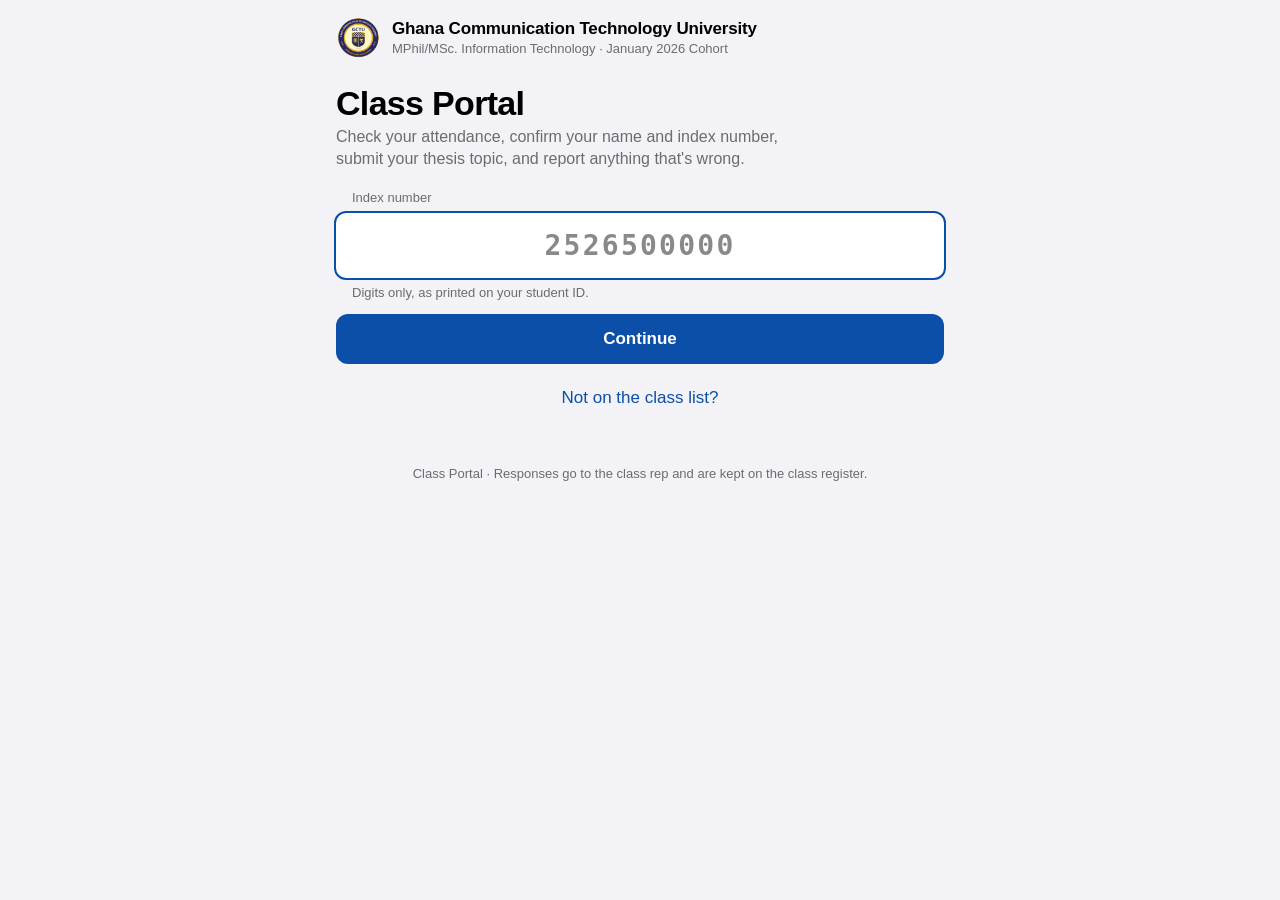
<file: index.html>
<!doctype html>
<html lang="en">
<head>
<meta charset="utf-8">
<meta name="viewport" content="width=device-width,initial-scale=1,viewport-fit=cover">
<meta name="theme-color" content="#F2F2F7" media="(prefers-color-scheme: light)">
<meta name="theme-color" content="#000000" media="(prefers-color-scheme: dark)">
<title>Class Portal · GCTU MPhil/MSc IT</title>
<meta name="description" content="Check your attendance and confirm your details – GCTU MPhil/MSc Information Technology, January 2026 cohort.">
<link rel="icon" href="assets/gctu-logo.png">
<link rel="apple-touch-icon" href="assets/gctu-logo.png">
<link rel="stylesheet" href="assets/app.css">
<style>
  .profile{display:flex;align-items:center;gap:var(--s4);padding:var(--s4)}
  .avatar{width:56px;height:56px;border-radius:50%;background:var(--accent-soft);color:var(--accent);display:grid;place-items:center;font:700 20px/1 var(--font);flex:none}
  .profile .nm{font:var(--t-title3);letter-spacing:-.01em;overflow-wrap:anywhere}
  .profile .ix{font:500 15px/1.3 var(--mono);color:var(--label-3);letter-spacing:.04em;margin-top:2px}
  .ringcard{display:grid;grid-template-columns:auto 1fr;gap:var(--s5);align-items:center;padding:var(--s5) var(--s4)}
  .ring{width:120px;height:120px;position:relative}
  .ring svg{width:100%;height:100%;transform:rotate(-90deg)}
  .ring .pct{position:absolute;inset:0;display:grid;place-items:center;text-align:center}
  .ring .pct b{display:block;font:700 28px/1 var(--font);letter-spacing:-.02em;font-variant-numeric:tabular-nums}
  .ring .pct span{font:var(--t-caption);color:var(--label-3)}
  .legend{display:flex;flex-direction:column;gap:10px}
  .legend div{display:flex;align-items:center;gap:var(--s2);font:var(--t-subhead);color:var(--label-2)}
  .legend i{width:10px;height:10px;border-radius:50%;flex:none}
  .legend b{font:600 17px/1 var(--font);color:var(--label);font-variant-numeric:tabular-nums;margin-left:auto}
  .legend .total{font:var(--t-footnote);color:var(--label-3);padding-top:6px;border-top:.5px solid var(--sep)}
  .ring-arc{transition:stroke-dashoffset 1s var(--ease)}
  @media (prefers-reduced-motion:reduce){.ring-arc{transition:none}}
  .cls .d{font:var(--t-headline)}
  .choice{cursor:pointer}
  .choice .tick{color:var(--accent);visibility:hidden;font-weight:700}
  .choice[aria-checked="true"] .tick{visibility:visible}
  .bar{height:6px;border-radius:3px;background:var(--fill);overflow:hidden;margin-top:6px}
  .bar i{display:block;height:100%;border-radius:3px}
  .crow .pc{font:600 17px/1 var(--font);font-variant-numeric:tabular-nums;min-width:48px;text-align:right}
  .next{display:flex;gap:var(--s3);align-items:center;padding:var(--s3) var(--s4)}
  .next .dot{width:10px;height:10px;border-radius:50%;background:var(--accent);flex:none}
  .next.live .dot{background:var(--present);box-shadow:0 0 0 4px var(--present-soft)}
  .tt .time{font:600 15px/1.3 var(--font);font-variant-numeric:tabular-nums;min-width:132px;color:var(--label-2)}
  .tt.now{background:var(--accent-soft)}
  @media (max-width:420px){.tt{flex-wrap:wrap}.tt .time{min-width:0;flex-basis:100%}}
  .thesis-t{font:var(--t-headline);margin-top:8px;overflow-wrap:anywhere;line-height:1.35}
  .empty{padding:var(--s6) var(--s4);text-align:center;color:var(--label-3);font:var(--t-subhead)}
  @media (max-width:380px){.ringcard{grid-template-columns:1fr;justify-items:center}.legend{width:100%}}
</style>
</head>
<body>
<div class="wrap">
  <header class="brand">
    <img class="logo" src="assets/gctu-logo.png" alt="GCTU logo" width="44" height="44">
    <div>
      <div class="org">Ghana Communication Technology University</div>
      <div class="prog">MPhil/MSc. Information Technology · January 2026 Cohort</div>
    </div>
  </header>

  <main id="app" aria-live="polite"></main>
  <p class="footer">Class Portal · Responses go to the class rep and are kept on the class register.</p>
</div>

<script src="config.js"></script>
<script src="assets/common.js"></script>
<script src="assets/timetable.js"></script>
<script>
const P = window.Portal, {$, esc} = P;
const app = $("#app");
let me = null, IDX = "", PIN = "";
const KEY = "gctu-idx";
const store = { get(){ try{return localStorage.getItem(KEY)||"";}catch(e){return "";} },
                set(v){ try{ v?localStorage.setItem(KEY,v):localStorage.removeItem(KEY);}catch(e){} } };
/* PIN is kept only for this browser tab (cleared when the tab closes) */
const pinStore = { get(i){ try{ const v=JSON.parse(sessionStorage.getItem("gctu-pin")||"null"); return v&&v.i===i?v.p:""; }catch(e){return "";} },
                   set(i,p){ try{ p?sessionStorage.setItem("gctu-pin",JSON.stringify({i,p})):sessionStorage.removeItem("gctu-pin"); }catch(e){} } };
const PIN_ERR = ["wrong_pin","no_pin","pin_locked"];
/* Student calls carry the index number and PIN; a PIN problem sends them back to the PIN screen */
async function sCall(payload){
  const r = await P.call("POST", {...payload, idx:IDX, pin:PIN});
  if(!r.ok && PIN_ERR.includes(r.error)){ P.closeSheet(true); pinStore.set(IDX,""); PIN=""; viewPin(IDX, r.error==="no_pin"?"create":"enter", P.errText(r.error)); }
  return r;
}
function signIn(r, idx, pin){ me=r; IDX=idx; PIN=pin; pinStore.set(idx,pin); store.set(idx); viewHome(); }
function signOut(){ pinStore.set(IDX,""); store.set(""); me=null; PIN=""; IDX=""; viewLookup(); }
const pinOK = p => /^\d{6}$/.test(p) && !/^(\d)\1{5}$/.test(p) && !"0123456789".includes(p) && !"9876543210".includes(p);

/* ───────── lookup ───────── */
function viewLookup(prefill="", error=""){
  me = null;
  app.innerHTML = `
    <div class="fade">
      <h1 class="large-title">Class Portal</h1>
      <p class="lede">Check your attendance, confirm your name and index number, submit your thesis topic, and report anything that's wrong.</p>
      <form id="f" class="stack" novalidate>
        <div class="field">
          <label for="idx">Index number</label>
          <input id="idx" class="input big" inputmode="numeric" autocomplete="username" maxlength="14" placeholder="2526500000" value="${esc(prefill)}" aria-describedby="idxHint">
          <span class="hint" id="idxHint">Digits only, as printed on your student ID.</span>
        </div>
        <div id="err" class="banner err" ${error?"":"hidden"} role="alert"><span class="ic">!</span><span id="errT">${esc(error)}</span></div>
        <button class="btn btn-filled" id="go" type="submit">Continue</button>
      </form>
      <div class="hstack" style="justify-content:center;margin-top:var(--s3)">
        <button class="btn btn-plain" id="missing" type="button">Not on the class list?</button>
      </div>
    </div>`;
  const inp=$("#idx");
  inp.addEventListener("input",()=>{ inp.value=inp.value.replace(/[^\d\s]/g,""); $("#err").hidden=true; });
  if(!prefill) inp.focus({preventScroll:true});
  $("#missing").onclick=()=>sheetMissing(inp.value.replace(/\s+/g,""));
  $("#f").addEventListener("submit", e=>{ e.preventDefault(); lookup(inp.value.replace(/\s+/g,""), $("#go")); });
}

async function lookup(idx, btn){
  const fail = t => { if($("#errT")){ $("#errT").textContent=t; $("#err").hidden=false; } else viewLookup(idx, t); };
  if(!/^\d{8,12}$/.test(idx)) return fail("Enter your full index number using digits only (usually 10 digits).");
  P.busy(btn,true,"Looking you up");
  try{
    const saved=pinStore.get(idx);
    if(saved){
      const r=await P.call("POST",{action:"login", idx, pin:saved});
      if(r.ok) return signIn(r, idx, saved);
      pinStore.set(idx,"");
    }
    const r = await P.call("POST",{action:"check", idx});
    if(!r.ok) return fail(P.errText(r.error));
    if(!r.found){ store.set(""); return viewNotFound(idx); }
    store.set(idx);
    viewPin(idx, r.hasPin?"enter":"create", r.locked?P.MSG.pin_locked:"");
  }catch(e){ fail(P.errText(e)); }
  finally{ if(document.body.contains(btn)) P.busy(btn,false); }
}

/* ───────── PIN ───────── */
function viewPin(idx, mode, error=""){
  const create = mode==="create";
  app.innerHTML = `
    <div class="fade">
      <button class="btn btn-plain" id="back" type="button" style="padding-left:0">‹ Back</button>
      <h1 class="large-title" style="margin-top:0">${create?"Create a PIN":"Enter Your PIN"}</h1>
      <p class="lede">${create
        ? `Choose a 6-digit PIN for <span class="mono">${esc(idx)}</span>. It protects your attendance, details and thesis topic. You'll need it every time you sign in, so keep it private.`
        : `Enter the 6-digit PIN for <span class="mono">${esc(idx)}</span>.`}</p>
      <form id="fp" class="stack" novalidate>
        <input type="text" autocomplete="username" value="${esc(idx)}" hidden readonly>
        <div class="field"><label for="pin">${create?"New PIN":"PIN"}</label>
          <input id="pin" class="input big" type="password" inputmode="numeric" pattern="[0-9]*" maxlength="6" autocomplete="${create?"new-password":"current-password"}" placeholder="••••••"></div>
        ${create?`<div class="field"><label for="pin2">Enter the PIN again</label>
          <input id="pin2" class="input big" type="password" inputmode="numeric" pattern="[0-9]*" maxlength="6" autocomplete="new-password" placeholder="••••••">
          <span class="hint">Avoid easy PINs like 111111 or 123456.</span></div>`:""}
        <div id="err" class="banner err" ${error?"":"hidden"} role="alert"><span class="ic">!</span><span id="errT">${esc(error)}</span></div>
        <button class="btn btn-filled" id="go" type="submit">${create?"Create PIN":"Sign In"}</button>
      </form>
      <div class="hstack" style="justify-content:center;margin-top:var(--s3)">
        <button class="btn btn-plain" id="forgot" type="button">${create?"Already set a PIN? Ask for a reset":"Forgot PIN?"}</button>
      </div>
    </div>`;
  const fail=t=>{ $("#errT").textContent=t; $("#err").hidden=false; };
  app.querySelectorAll("input[inputmode=numeric]").forEach(i=>i.addEventListener("input",()=>{ i.value=i.value.replace(/\D/g,"").slice(0,6); $("#err").hidden=true; }));
  $("#pin").focus({preventScroll:true});
  $("#back").onclick=()=>{ store.set(""); viewLookup(idx); };
  $("#forgot").onclick=()=>sheetForgot(idx);
  $("#fp").addEventListener("submit", async e=>{
    e.preventDefault();
    const pin=$("#pin").value, btn=$("#go");
    if(!/^\d{6}$/.test(pin)) return fail(P.MSG.pin_format);
    if(create){
      if(!pinOK(pin)) return fail(P.MSG.pin_weak);
      if(pin!==$("#pin2").value) return fail("The two PINs don't match. Enter the same 6 digits twice.");
    }
    P.busy(btn,true,create?"Creating":"Signing in");
    try{
      const r=await P.call("POST",{action:create?"setPin":"login", idx, pin});
      if(r.ok){ signIn(r, idx, pin); if(create) P.toast("PIN created"); return; }
      if(r.error==="pin_exists") return viewPin(idx,"enter",P.MSG.pin_exists);
      if(r.error==="no_pin") return viewPin(idx,"create","Your PIN was reset. Create a new one.");
      $("#pin").value=""; $("#pin").focus();
      fail(r.error==="wrong_pin"&&r.triesLeft?`That PIN isn't right. ${r.triesLeft} ${r.triesLeft===1?"try":"tries"} left before a 15-minute lock.`:P.errText(r.error));
    }catch(err){ fail(P.errText(err)); }
    finally{ if(document.body.contains(btn)) P.busy(btn,false); }
  });
}

function sheetForgot(idx){
  P.openSheet({
    title:"Forgot PIN",
    left:`<button class="btn btn-plain" data-close type="button">Cancel</button>`,
    body:`
      <p class="hint" style="margin:0">Only a class rep can reset a PIN. Send a request, and once they've reset it, come back and create a new PIN.</p>
      <form id="ff" class="stack" novalidate>
        <div class="field"><label>Index number</label><div class="input mono" style="background:var(--fill)">${esc(idx)}</div></div>
        <div class="field"><label for="fMail">Your email, so the class rep can tell you when it's done (optional)</label>
          <input id="fMail" class="input" type="email" inputmode="email" autocomplete="email" maxlength="120" placeholder="you@gmail.com"></div>
        <div id="serr" class="banner err" hidden role="alert"><span class="ic">!</span><span id="serrT"></span></div>
        <button class="btn btn-filled" id="send" type="submit">Ask Class Rep to Reset</button>
      </form>`,
    onMount(){
      $("#ff").addEventListener("submit", async e=>{
        e.preventDefault();
        const fail=t=>{ $("#serrT").textContent=t; $("#serr").hidden=false; };
        const mail=$("#fMail").value.trim().toLowerCase();
        if(mail && !P.EMAIL_RE.test(mail)) return fail("Your email doesn't look right.");
        const btn=$("#send"); P.busy(btn,true,"Sending");
        try{
          const r=await P.call("POST",{action:"pinHelp", idx, contactEmail:mail});
          if(!r.ok) throw new Error(r.error);
          P.closeSheet(); P.toast("Request sent to the class rep");
        }catch(err){ fail(P.errText(err)); P.busy(btn,false); }
      });
    }
  });
}

function viewNotFound(idx){
  app.innerHTML = `
    <div class="fade">
      <h1 class="large-title">No match</h1>
      <p class="lede"><span class="mono">${esc(idx)}</span> isn't on the class list. Check the number, or tell the class rep you're missing.</p>
      <div class="stack">
        <button class="btn btn-filled" id="rep" type="button">Report that I'm missing</button>
        <button class="btn btn-gray" id="retry" type="button">Try another number</button>
      </div>
    </div>`;
  $("#retry").onclick=()=>viewLookup(idx);
  $("#rep").onclick=()=>sheetMissing(idx);
}

/* ───────── home ───────── */
function stats(list){
  const c={Present:0,Absent:0,Excused:0,"Not marked":0};
  list.forEach(s=>c[s.status]=(c[s.status]||0)+1);
  const counted=c.Present+c.Absent;
  return {...c, total:list.length, pct: counted? Math.round(c.Present/counted*100) : null};
}
function ring(pct){
  const R=52, C=2*Math.PI*R, off = pct==null ? C : C*(1-pct/100);
  const col = pct==null ? "var(--fill)" : tone(pct);
  return `<div class="ring" role="img" aria-label="${pct==null?"No attendance counted yet":`Attendance ${pct} percent`}">
    <svg viewBox="0 0 120 120" aria-hidden="true">
      <circle cx="60" cy="60" r="${R}" fill="none" stroke="var(--fill)" stroke-width="12"/>
      <circle class="ring-arc" cx="60" cy="60" r="${R}" fill="none" stroke="${col}" stroke-width="12" stroke-linecap="round"
        stroke-dasharray="${C}" stroke-dashoffset="${C}" data-off="${off}"/>
    </svg>
    <div class="pct"><div><b>${pct==null?"–":pct+"%"}</b><span>attendance</span></div></div>
  </div>`;
}
function verifyPill(s){
  if(s.status==="Verified") return `<span class="pill ok">Details confirmed</span>`;
  if(s.status==="Correction requested") return `<span class="pill warn">Correction requested</span>`;
  return `<span class="pill none">Not yet confirmed</span>`;
}

const TT=window.TIMETABLE;
function inText(m){ if(m<=0) return "on now"; const d=Math.floor(m/1440), h=Math.floor(m%1440/60), mm=m%60;
  return "in "+(d?`${d} day${d>1?"s":""}${h?` ${h} h`:""}`:h?`${h} h${mm?` ${mm} min`:""}`:`${mm} min`); }
function byCourse(list){
  const g={}; list.forEach(s=>{ const k=s.course; (g[k]=g[k]||{course:k,Present:0,Absent:0,Excused:0,total:0}); g[k][s.status]=(g[k][s.status]||0)+1; g[k].total++; });
  return Object.values(g).map(x=>({...x, pct:(x.Present+x.Absent)?Math.round(x.Present/(x.Present+x.Absent)*100):null}))
    .sort((a,b)=>{ const A=TT.find(a.course), B=TT.find(b.course); return (A?TT.courses.indexOf(A):99)-(B?TT.courses.indexOf(B):99); });
}
const tone = p => p==null?"var(--label-3)":p>=75?"var(--present)":p>=50?"var(--excused)":"var(--absent)";
function timetableHTML(){
  const nx=TT.next(); const order=[6,0,1,2,3,4,5];
  return `
    <h2 class="section-h">Timetable · ${esc(TT.semester)}</h2>
    ${order.filter(d=>TT.courses.some(c=>c.day===d)).map(d=>`
      <div class="group" style="margin-bottom:var(--s3)">
        <div class="row" style="font:var(--t-headline);min-height:40px">${TT.DAYS[d]}</div>
        ${TT.courses.filter(c=>c.day===d).map(c=>`
        <div class="row tt ${nx&&nx.course===c&&nx.live?"now":""}">
          <span class="time">${esc(TT.time(c))}</span>
          <div class="grow"><div>${esc(c.code)} · ${esc(c.title)}</div><div class="sub">${esc(c.lecturer)}${c.venue?` · Venue ${esc(c.venue)}`:""}</div></div>
        </div>`).join("")}
      </div>`).join("")}`;
}
function viewHome(){
  const s=me, st=stats(s.attendance||[]);
  const verified = s.status==="Verified";
  app.innerHTML = `
  <div class="fade">
    <div class="hstack" style="justify-content:space-between;margin-top:var(--s2)">
      <h1 class="large-title" style="margin:var(--s2) 0">My Class</h1>
      <button class="btn btn-plain" id="switch" type="button">Not you?</button>
    </div>

    <div class="group">
      <div class="profile">
        <span class="avatar" aria-hidden="true">${esc(P.initials(s.name))}</span>
        <div style="min-width:0">
          <div class="nm">${esc(s.name)}</div>
          <div class="ix">${esc(s.idx)}</div>
          <div style="margin-top:8px">${verifyPill(s)}</div>
        </div>
      </div>
    </div>

    ${(()=>{ const nx=TT.next(); if(!nx) return ""; const c=nx.course; return `
    <div class="group" style="margin-top:var(--s3)"><div class="next ${nx.live?"live":""}"><span class="dot" aria-hidden="true"></span>
      <div class="grow"><div class="sub">${nx.live?"Class on now":"Next class · "+inText(nx.inMinutes)}</div>
      <div style="font:var(--t-headline)">${esc(c.code)} · ${esc(c.title)}</div>
      <div class="sub">${TT.DAYS[c.day]} ${esc(TT.time(c))}${c.venue?` · Venue ${esc(c.venue)}`:""}</div></div></div></div>`; })()}

    ${verified?"":`
    <p class="section-f" style="margin-top:var(--s3)">Check that your name is spelled correctly and your index number is right, then confirm.</p>`}

    <div class="stack" style="margin-top:var(--s4)">
      ${verified
        ? `<button class="btn btn-tinted" id="confirm" type="button">Update My Email Addresses</button>`
        : `<button class="btn btn-filled" id="confirm" type="button">Confirm My Details</button>`}
      <button class="btn btn-gray" id="report" type="button">Report an Issue</button>
    </div>

    <h2 class="section-h">Thesis Topic</h2>
    ${s.thesisDeadline?`<div class="banner ${s.thesisOpen?"ok":"err"}" style="margin-bottom:var(--s3)"><span class="ic">${s.thesisOpen?"✓":"!"}</span><span>${s.thesisOpen
      ?`Deadline: <b>${esc(P.fmtDeadline(s.thesisDeadline))}</b> (Ghana time).${s.thesis&&s.thesis.topic?" You can edit your topic until then.":""}`
      :`Submissions closed on <b>${esc(P.fmtDeadline(s.thesisDeadline))}</b>.${s.thesis&&s.thesis.topic?"":" Contact the class rep if you haven't submitted."}`}</span></div>`:""}
    <div class="group">
      ${s.thesis&&s.thesis.topic?`
      <div class="row" style="display:block">
        <div class="hstack" style="gap:var(--s2)"><span class="pill ok">${esc(s.thesis.programme)}</span><span class="sub">Submitted ${esc(P.fmtDate(s.thesis.submitted,true))}${s.thesis.updated&&s.thesis.updated.slice(0,10)!==s.thesis.submitted.slice(0,10)?` · edited ${esc(P.fmtDate(s.thesis.updated))}`:""}</span></div>
        <div class="thesis-t">${esc(s.thesis.topic)}</div>
      </div>
      ${s.thesisOpen!==false?`<button class="row" id="thesis" type="button"><span class="grow" style="color:var(--accent)">Edit Thesis Topic</span></button>`:""}`
      :s.thesisOpen===false?`<div class="row" style="display:block"><div>You didn't submit a thesis topic before the deadline.</div></div>`
      :`<div class="row" style="display:block"><div>You haven't submitted your thesis topic yet.</div><div class="sub">Choose MPhil or MSc and enter your topic. You can edit it ${s.thesisDeadline?"until the deadline":"later"}.</div></div>
      <div style="padding:0 var(--s4) var(--s4)"><button class="btn btn-filled" id="thesis" type="button">Submit Thesis Topic</button></div>`}
    </div>

    <h2 class="section-h">Attendance</h2>
    <div class="group">
      ${st.total ? `
      <div class="ringcard">
        ${ring(st.pct)}
        <div class="legend">
          <div><i style="background:var(--present)"></i>Present<b>${st.Present}</b></div>
          <div><i style="background:var(--absent)"></i>Absent<b>${st.Absent}</b></div>
          <div><i style="background:var(--excused)"></i>Excused<b>${st.Excused}</b></div>
          <div class="total">${st.total} ${st.total===1?"class":"classes"} recorded${st["Not marked"]?` · ${st["Not marked"]} not marked`:""}</div>
        </div>
      </div>` : `<div class="empty">No classes have been recorded yet. Check back after your next class.</div>`}
    </div>
    ${st.total?`<p class="section-f">Excused classes don't count against you. Tap a class to report a problem with it.</p>`:""}

    ${st.total?`
    <h2 class="section-h">By Course</h2>
    <div class="group">
      ${byCourse(s.attendance).map(x=>`
      <div class="row crow">
        <div class="grow"><div>${esc(x.course)}</div>
          <div class="sub" style="font-size:13px">${x.Present} present · ${x.Absent} absent${x.Excused?` · ${x.Excused} excused`:""}</div>
          <div class="bar" aria-hidden="true"><i style="width:${x.pct??0}%;background:${tone(x.pct)}"></i></div></div>
        <span class="pc" style="color:${tone(x.pct)}">${x.pct==null?"–":x.pct+"%"}</span>
      </div>`).join("")}
    </div>`:""}

    ${st.total?`
    <h2 class="section-h">Classes</h2>
    <div class="group" role="list">
      ${s.attendance.map(c=>`
      <button class="row cls" role="listitem" type="button" data-sid="${esc(c.id)}" aria-label="${esc(P.fmtDate(c.date,true))}, ${esc(c.course)}: ${esc(c.status)}. Report a problem">
        <div class="grow">
          <div class="d">${esc(P.fmtDate(c.date,true))}</div>
          <div class="sub">${esc(c.course)}${c.topic?` · ${esc(c.topic)}`:""}</div>
        </div>
        <span class="pill ${P.pillClass(c.status)}">${esc(c.status)}</span>
      </button>`).join("")}
    </div>`:""}

    ${timetableHTML()}

    <h2 class="section-h">My Details</h2>
    <div class="group">
      <div class="row"><span class="grow">Name</span><span class="val">${esc(s.name)}</span></div>
      <div class="row"><span class="grow">Index No.</span><span class="val mono">${esc(s.idx)}</span></div>
      <div class="row"><span class="grow">School email</span><span class="val">${esc(s.schoolEmail||"—")}</span></div>
      <div class="row"><span class="grow">Personal email</span><span class="val">${esc(s.personalEmail||"—")}</span></div>
    </div>
    <p class="section-f">Something wrong here? Tap Report an Issue and choose Name spelling or Index number.</p>

    <h2 class="section-h">Security</h2>
    <div class="group">
      <button class="row" id="chpin" type="button"><span class="grow">Change PIN</span><svg class="chev" width="8" height="14" viewBox="0 0 8 14" aria-hidden="true"><path d="M1 1l6 6-6 6" fill="none" stroke="currentColor" stroke-width="2" stroke-linecap="round" stroke-linejoin="round"/></svg></button>
      <button class="row" id="signout" type="button"><span class="grow" style="color:var(--absent)">Sign Out</span></button>
    </div>
    <p class="section-f">Signing out on a shared phone or computer keeps your records private.</p>
  </div>`;
  requestAnimationFrame(()=>requestAnimationFrame(()=>{ const a=app.querySelector(".ring-arc"); if(a) a.style.strokeDashoffset=a.dataset.off; }));
  $("#switch").onclick=signOut;
  $("#signout").onclick=signOut;
  $("#chpin").onclick=sheetChangePin;
  if($("#thesis")) $("#thesis").onclick=sheetThesis;
  $("#confirm").onclick=sheetConfirm;
  $("#report").onclick=()=>sheetReport();
  app.querySelectorAll("[data-sid]").forEach(b=>b.onclick=()=>sheetReport("attendance", b.dataset.sid));
}

/* ───────── confirm details ───────── */
function emailFields(school="", personal=""){
  return `
  <div class="field"><label for="eSchool">School email (leave blank if you don't have one yet)</label>
    <input id="eSchool" class="input" type="email" inputmode="email" autocomplete="off" maxlength="120" placeholder="you@gctu.edu.gh" value="${esc(school)}"></div>
  <div class="field"><label for="ePersonal">Personal email</label>
    <input id="ePersonal" class="input" type="email" inputmode="email" autocomplete="email" maxlength="120" placeholder="you@gmail.com" value="${esc(personal)}"></div>`;
}
function readEmails(){
  const school=$("#eSchool").value.trim().toLowerCase(), personal=$("#ePersonal").value.trim().toLowerCase();
  if(!personal) return {error:"Enter your personal email address."};
  if(!P.EMAIL_RE.test(personal)) return {error:"Your personal email doesn't look right."};
  if(school && !P.EMAIL_RE.test(school)) return {error:"Your school email doesn't look right. Check it, or leave it blank."};
  return {schoolEmail:school, personalEmail:personal};
}
function sheetConfirm(){
  const s=me, again = s.status==="Verified";
  P.openSheet({
    title: again ? "Email Addresses" : "Confirm Details",
    left:`<button class="btn btn-plain" data-close type="button">Cancel</button>`,
    body:`
      <div class="group">
        <div class="row"><span class="grow">Name</span><span class="val">${esc(s.name)}</span></div>
        <div class="row"><span class="grow">Index No.</span><span class="val mono">${esc(s.idx)}</span></div>
      </div>
      ${again?"":`<p class="hint" style="margin:-8px 0 0">Confirming means your name is spelled correctly and your index number is right.</p>`}
      <form id="fc" class="stack" novalidate>
        ${emailFields(s.schoolEmail, s.personalEmail)}
        <div id="serr" class="banner err" hidden role="alert"><span class="ic">!</span><span id="serrT"></span></div>
        <button class="btn btn-filled" id="send" type="submit">${again?"Save":"Confirm"}</button>
      </form>`,
    onMount(){
      $("#fc").addEventListener("submit", async e=>{
        e.preventDefault();
        const fail=t=>{ $("#serrT").textContent=t; $("#serr").hidden=false; };
        const em=readEmails(); if(em.error) return fail(em.error);
        const btn=$("#send"); P.busy(btn,true,"Saving");
        try{
          const r=await sCall({action:"confirm", ...em});
          if(!r.ok) throw new Error(r.error);
          Object.assign(me,{status:"Verified", verifiedOn:r.verifiedOn, schoolEmail:em.schoolEmail, personalEmail:em.personalEmail});
          P.closeSheet(); viewHome(); P.toast(again?"Saved":"Details confirmed");
        }catch(err){ if(!document.body.contains(btn)) return; fail(P.errText(err)); P.busy(btn,false); }
      });
    }
  });
}

/* ───────── thesis topic ───────── */
function sheetThesis(){
  const t=me.thesis||{};
  let prog=t.programme||"";
  P.openSheet({
    title: t.topic ? "Edit Thesis Topic" : "Thesis Topic",
    left:`<button class="btn btn-plain" data-close type="button">Cancel</button>`,
    body:`
      <div class="group">
        <div class="row"><span class="grow">Name</span><span class="val">${esc(me.name)}</span></div>
        <div class="row"><span class="grow">Index No.</span><span class="val mono">${esc(me.idx)}</span></div>
      </div>
      <form id="ft" class="stack" novalidate>
        <div class="field"><label id="progL">Programme</label>
          <div class="seg" role="radiogroup" aria-labelledby="progL" style="display:grid;grid-template-columns:1fr 1fr">
            ${["MPhil","MSc"].map(x=>`<button type="button" role="radio" data-p="${x}" aria-pressed="${x===prog}" aria-checked="${x===prog}" style="min-height:40px;font-size:15px">${x}</button>`).join("")}
          </div></div>
        <div class="field"><label for="tTopic">Thesis topic</label>
          <textarea id="tTopic" class="input" maxlength="300" placeholder="e.g. A machine learning approach to detecting phishing emails in Ghanaian banks">${esc(t.topic||"")}</textarea>
          <span class="hint" id="tCount"></span></div>
        <div id="serr" class="banner err" hidden role="alert"><span class="ic">!</span><span id="serrT"></span></div>
        <button class="btn btn-filled" id="send" type="submit">${t.topic?"Save Changes":"Submit Topic"}</button>
      </form>`,
    onMount(sc){
      const fail=t=>{ $("#serrT").textContent=t; $("#serr").hidden=false; };
      const ta=$("#tTopic"), cnt=()=>{ $("#tCount").textContent=`${ta.value.length} / 300 characters`; };
      ta.addEventListener("input",()=>{ cnt(); $("#serr").hidden=true; }); cnt();
      sc.querySelectorAll("[data-p]").forEach(b=>b.onclick=()=>{ prog=b.dataset.p; sc.querySelectorAll("[data-p]").forEach(x=>{ const on=x.dataset.p===prog; x.setAttribute("aria-pressed",on); x.setAttribute("aria-checked",on); }); $("#serr").hidden=true; });
      $("#ft").addEventListener("submit", async e=>{
        e.preventDefault();
        const topic=ta.value.replace(/\s+/g," ").trim();
        if(!prog) return fail(P.MSG.programme_required);
        if(topic.length<10) return fail(P.MSG.topic_required);
        const btn=$("#send"); P.busy(btn,true,"Saving");
        try{
          const r=await sCall({action:"thesis", programme:prog, topic});
          if(!r.ok && r.error==="thesis_closed"){ me.thesisOpen=false; if(r.deadline) me.thesisDeadline=r.deadline; P.closeSheet(); viewHome(); P.toast("Thesis submissions are closed"); return; }
          if(!r.ok) throw new Error(r.error);
          me.thesis=r.thesis; P.closeSheet(); viewHome(); P.toast(t.topic?"Thesis topic updated":"Thesis topic submitted");
        }catch(err){ if(!document.body.contains(btn)) return; fail(P.errText(err)); P.busy(btn,false); }
      });
    }
  });
}

/* ───────── change PIN ───────── */
function sheetChangePin(){
  P.openSheet({
    title:"Change PIN",
    left:`<button class="btn btn-plain" data-close type="button">Cancel</button>`,
    body:`
      <form id="fcp" class="stack" novalidate>
        <input type="text" autocomplete="username" value="${esc(IDX)}" hidden readonly>
        <div class="field"><label for="np1">New PIN</label>
          <input id="np1" class="input big" type="password" inputmode="numeric" pattern="[0-9]*" maxlength="6" autocomplete="new-password" placeholder="••••••"></div>
        <div class="field"><label for="np2">Enter the new PIN again</label>
          <input id="np2" class="input big" type="password" inputmode="numeric" pattern="[0-9]*" maxlength="6" autocomplete="new-password" placeholder="••••••"></div>
        <div id="serr" class="banner err" hidden role="alert"><span class="ic">!</span><span id="serrT"></span></div>
        <button class="btn btn-filled" id="send" type="submit">Change PIN</button>
      </form>`,
    onMount(sc){
      const fail=t=>{ $("#serrT").textContent=t; $("#serr").hidden=false; };
      sc.querySelectorAll("input[inputmode=numeric]").forEach(i=>i.addEventListener("input",()=>{ i.value=i.value.replace(/\D/g,"").slice(0,6); $("#serr").hidden=true; }));
      $("#fcp").addEventListener("submit", async e=>{
        e.preventDefault();
        const a=$("#np1").value, b=$("#np2").value;
        if(!/^\d{6}$/.test(a)) return fail(P.MSG.pin_format);
        if(!pinOK(a)) return fail(P.MSG.pin_weak);
        if(a!==b) return fail("The two PINs don't match.");
        const btn=$("#send"); P.busy(btn,true,"Saving");
        try{
          const r=await sCall({action:"changePin", newPin:a});
          if(!r.ok) throw new Error(r.error);
          PIN=a; pinStore.set(IDX,a); P.closeSheet(); P.toast("PIN changed");
        }catch(err){ if(!document.body.contains(btn)) return; fail(P.errText(err)); P.busy(btn,false); }
      });
    }
  });
}

/* ───────── report an issue ───────── */
const CATS=[
  {k:"name", t:"Name spelling", d:"My name is spelled wrongly"},
  {k:"index", t:"Index number", d:"My index number is wrong"},
  {k:"attendance", t:"Attendance record", d:"A class is marked wrongly"},
  {k:"other", t:"Something else", d:"Any other issue"}
];
function sheetReport(cat="name", sid=""){
  const s=me, classes=(s.attendance||[]);
  P.openSheet({
    title:"Report an Issue",
    left:`<button class="btn btn-plain" data-close type="button">Cancel</button>`,
    body:`
      <div>
        <div class="section-h" style="margin-top:0">What's the issue?</div>
        <div class="group" role="radiogroup" aria-label="Issue type">
          ${CATS.map(c=>`<button type="button" class="row choice" role="radio" aria-checked="${c.k===cat}" data-k="${c.k}">
            <span class="grow">${c.t}<span class="sub" style="display:block">${c.d}</span></span><span class="tick" aria-hidden="true">✓</span></button>`).join("")}
        </div>
      </div>
      <form id="fr" class="stack" novalidate>
        <div class="field" data-for="name"><label for="rName">Correct spelling of your full name</label>
          <input id="rName" class="input" autocomplete="name" maxlength="120" value="${esc(s.name)}"></div>
        <div class="field" data-for="index"><label for="rIdx">Your correct index number</label>
          <input id="rIdx" class="input mono" inputmode="numeric" maxlength="14" value="${esc(s.idx)}"></div>
        <div class="field" data-for="attendance"><label for="rSession">Which class?</label>
          <select id="rSession" class="input">
            ${classes.length?classes.map(c=>`<option value="${esc(c.id)}" ${c.id===sid?"selected":""}>${esc(P.fmtDate(c.date))} · ${esc(c.course)} (${esc(c.status)})</option>`).join(""):`<option value="">No classes recorded yet</option>`}
          </select></div>
        <div class="field"><label for="rMsg" id="rMsgL">Details</label>
          <textarea id="rMsg" class="input" maxlength="600" placeholder="Tell the class rep what's wrong"></textarea></div>
        <div class="field"><label for="rMail">Your email, so the class rep can reply</label>
          <input id="rMail" class="input" type="email" inputmode="email" autocomplete="email" maxlength="120" value="${esc(s.personalEmail||"")}" placeholder="you@gmail.com"></div>
        <div id="serr" class="banner err" hidden role="alert"><span class="ic">!</span><span id="serrT"></span></div>
        <button class="btn btn-filled" id="send" type="submit">Send to Class Rep</button>
      </form>`,
    onMount(sc){
      let current=cat;
      const sync=()=>{
        sc.querySelectorAll(".choice").forEach(b=>b.setAttribute("aria-checked", String(b.dataset.k===current)));
        sc.querySelectorAll("[data-for]").forEach(f=>f.hidden = f.dataset.for!==current);
        $("#rMsgL").textContent = (current==="name"||current==="index") ? "Anything else (optional)" : "Details";
        $("#rMsg").placeholder = current==="attendance" ? "e.g. I was in class but marked absent" : "Tell the class rep what's wrong";
        $("#serr").hidden=true;
      };
      sc.querySelectorAll(".choice").forEach(b=>b.onclick=()=>{ current=b.dataset.k; sync(); });
      sync();
      $("#fr").addEventListener("submit", async e=>{
        e.preventDefault();
        const fail=t=>{ $("#serrT").textContent=t; $("#serr").hidden=false; };
        const msg=$("#rMsg").value.trim(), mail=$("#rMail").value.trim().toLowerCase();
        const payload={action:"feedback", idx:s.idx, category:current, message:msg, contactEmail:mail};
        if(mail && !P.EMAIL_RE.test(mail)) return fail("Your email doesn't look right.");
        if(current==="name"){ const n=$("#rName").value.trim(); if(!n) return fail("Enter your full name."); if(n===s.name) return fail("That's the same as the name on the list. Change it to the correct spelling."); payload.newName=n; }
        if(current==="index"){ const i=$("#rIdx").value.replace(/\s+/g,""); if(!/^\d{8,12}$/.test(i)) return fail("Index number should be digits only (usually 10 digits)."); if(i===s.idx) return fail("That's the same index number. Enter the correct one."); payload.newIdx=i; }
        if(current==="attendance"){ if(!classes.length) return fail("No classes have been recorded yet."); payload.sessionId=$("#rSession").value; }
        if((current==="attendance"||current==="other") && !msg) return fail("Tell the class rep what the issue is.");
        const btn=$("#send"); P.busy(btn,true,"Sending");
        try{
          const r=await sCall(payload);
          if(!r.ok) throw new Error(r.error);
          if(current==="name"||current==="index") me.status="Correction requested";
          P.closeSheet(); viewHome(); P.toast("Sent to the class rep");
        }catch(err){ if(!document.body.contains(btn)) return; fail(P.errText(err)); P.busy(btn,false); }
      });
    }
  });
}

/* ───────── missing from list ───────── */
function sheetMissing(idx=""){
  P.openSheet({
    title:"Not on the List",
    left:`<button class="btn btn-plain" data-close type="button">Cancel</button>`,
    body:`
      <p class="hint" style="margin:0">If you're in this class but can't find yourself, send your details and the class rep will add you.</p>
      <form id="fm" class="stack" novalidate>
        <div class="field"><label for="mName">Full name</label><input id="mName" class="input" autocomplete="name" maxlength="120"></div>
        <div class="field"><label for="mIdx">Index number</label><input id="mIdx" class="input mono" inputmode="numeric" maxlength="14" value="${esc(idx)}"></div>
        ${emailFields()}
        <div id="serr" class="banner err" hidden role="alert"><span class="ic">!</span><span id="serrT"></span></div>
        <button class="btn btn-filled" id="send" type="submit">Send to Class Rep</button>
      </form>`,
    onMount(){
      $("#fm").addEventListener("submit", async e=>{
        e.preventDefault();
        const fail=t=>{ $("#serrT").textContent=t; $("#serr").hidden=false; };
        const n=$("#mName").value.trim(), i=$("#mIdx").value.replace(/\s+/g,"");
        if(!n) return fail("Enter your full name.");
        if(!/^\d{8,12}$/.test(i)) return fail("Index number should be digits only (usually 10 digits).");
        const em=readEmails(); if(em.error) return fail(em.error);
        const btn=$("#send"); P.busy(btn,true,"Sending");
        try{
          const r=await P.call("POST",{action:"missing", idx:i, name:n, ...em});
          if(!r.ok) throw new Error(r.error);
          P.closeSheet(); P.toast("Sent to the class rep");
        }catch(err){ fail(P.errText(err)); P.busy(btn,false); }
      });
    }
  });
}

/* ───────── start ───────── */
P.mountLogo();
const saved=store.get();
if(saved){ viewLookup(saved); lookup(saved, $("#go")); } else viewLookup();
</script>
</body>
</html>
</file>
<file: assets/app.css>
/* GCTU MPhil/MSc IT Class Portal — design tokens + components
   Apple-style: system type, grouped inset lists, segmented controls, sheets. */
:root{
  color-scheme: light dark;
  /* surfaces */
  --bg:#F2F2F7; --surface:#FFFFFF; --surface-2:#F2F2F7; --fill:rgba(118,118,128,.12); --fill-2:rgba(118,118,128,.20);
  /* content */
  --label:#000000; --label-2:#3C3C43; --label-3:#6C6C70; --sep:rgba(60,60,67,.29);
  /* accent — GCTU blue (white text 7.2:1) */
  --accent:#0B4FA8; --accent-press:#083D84; --accent-soft:rgba(11,79,168,.10); --on-accent:#FFFFFF;
  /* signal (accessible variants, ≥4.5:1 on white) */
  --present:#1E7B34; --present-soft:rgba(30,123,52,.12);
  --absent:#C9001A;  --absent-soft:rgba(201,0,26,.10);
  --excused:#A85200; --excused-soft:rgba(168,82,0,.12);
  --neutral-soft:rgba(118,118,128,.14);
  /* type */
  --font:-apple-system,BlinkMacSystemFont,"SF Pro Text","SF Pro Display","Segoe UI Variable","Segoe UI",Roboto,"Helvetica Neue",Arial,sans-serif;
  --mono:ui-monospace,"SF Mono",SFMono-Regular,Menlo,Consolas,monospace;
  --t-large:700 34px/1.12 var(--font);   /* Large Title */
  --t-title2:700 22px/1.25 var(--font);  /* Title 2 */
  --t-title3:600 20px/1.25 var(--font);  /* Title 3 */
  --t-headline:600 17px/1.3 var(--font); /* Headline */
  --t-body:400 17px/1.4 var(--font);     /* Body */
  --t-callout:400 16px/1.35 var(--font);
  --t-subhead:400 15px/1.35 var(--font);
  --t-footnote:400 13px/1.35 var(--font);
  --t-caption:400 12px/1.3 var(--font);
  /* shape + space (8pt grid) */
  --r-card:14px; --r-ctl:10px; --r-btn:12px; --r-sheet:16px;
  --s1:4px; --s2:8px; --s3:12px; --s4:16px; --s5:20px; --s6:24px; --s8:32px;
  --shadow:0 1px 2px rgba(0,0,0,.04),0 8px 24px rgba(0,0,0,.06);
  --ease:cubic-bezier(.2,.8,.2,1);
}
@media (prefers-color-scheme:dark){
  :root{
    --bg:#000000; --surface:#1C1C1E; --surface-2:#2C2C2E; --fill:rgba(118,118,128,.24); --fill-2:rgba(118,118,128,.36);
    --label:#FFFFFF; --label-2:#EBEBF5; --label-3:#AEAEB2; --sep:rgba(84,84,88,.65);
    --accent:#4C8DF6; --accent-press:#6EA3F8; --accent-soft:rgba(76,141,246,.18); --on-accent:#00122E;
    --present:#30D158; --present-soft:rgba(48,209,88,.18);
    --absent:#FF453A;  --absent-soft:rgba(255,69,58,.18);
    --excused:#FF9F0A; --excused-soft:rgba(255,159,10,.18);
    --neutral-soft:rgba(118,118,128,.28);
    --shadow:none;
  }
}
*{box-sizing:border-box}
[hidden]{display:none!important}
html{-webkit-text-size-adjust:100%}
html,body{margin:0}
body{background:var(--bg);color:var(--label);font:var(--t-body);-webkit-font-smoothing:antialiased;min-height:100vh;
  padding-bottom:env(safe-area-inset-bottom,0px)}
a{color:var(--accent)}
:focus-visible{outline:3px solid var(--accent);outline-offset:2px;border-radius:6px}
.wrap{max-width:640px;margin:0 auto;padding-inline:var(--s4)}
.wide{max-width:1100px}

/* brand header */
.brand{display:flex;align-items:center;gap:var(--s3);padding-block:calc(var(--s4) + env(safe-area-inset-top,0px)) var(--s2)}
.brand .logo{width:44px;height:44px;flex:none;object-fit:contain}
.logo-fallback{width:44px;height:44px;flex:none;border-radius:11px;background:var(--accent);color:var(--on-accent);
  display:grid;place-items:center;font:800 11px/1 var(--font);letter-spacing:.04em}
.brand .org{font:var(--t-headline);letter-spacing:-.01em}
.brand .prog{font:var(--t-footnote);color:var(--label-3)}
.large-title{font:var(--t-large);letter-spacing:-.02em;margin:var(--s4) 0 var(--s1);text-wrap:balance}
.lede{font:var(--t-callout);color:var(--label-3);margin:0 0 var(--s5);max-width:52ch}

/* grouped inset lists */
.section-h{font:var(--t-footnote);text-transform:uppercase;letter-spacing:.04em;color:var(--label-3);margin:var(--s6) var(--s4) var(--s2)}
.section-f{font:var(--t-footnote);color:var(--label-3);margin:var(--s2) var(--s4) 0}
.group{background:var(--surface);border-radius:var(--r-card);overflow:hidden}
.row{display:flex;align-items:center;gap:var(--s3);min-height:44px;padding:11px var(--s4);position:relative;background:none;border:0;width:100%;
  text-align:left;color:inherit;font:var(--t-body)}
.row + .row::before{content:"";position:absolute;top:0;left:var(--s4);right:0;height:.5px;background:var(--sep)}
.row .grow{flex:1;min-width:0}
.row .sub{font:var(--t-subhead);color:var(--label-3)}
.row .val{color:var(--label-3);text-align:right}
button.row{cursor:pointer}
button.row:active{background:var(--fill)}
.chev{color:var(--label-3);opacity:.6;flex:none}

/* controls */
.field{display:flex;flex-direction:column;gap:6px}
.field label{font:var(--t-footnote);color:var(--label-3);padding-inline:var(--s4)}
.input,select.input,textarea.input{font:var(--t-body);color:var(--label);background:var(--surface);border:0;border-radius:var(--r-ctl);
  padding:12px var(--s4);min-height:44px;width:100%;-webkit-appearance:none;appearance:none}
textarea.input{resize:vertical;min-height:96px}
.input:focus{outline:2px solid var(--accent);outline-offset:0}
.input::placeholder{color:var(--label-3);opacity:.8}
.input.big{font:600 28px/1.2 var(--mono);letter-spacing:.08em;text-align:center;padding:var(--s4);font-variant-numeric:tabular-nums}
.hint{font:var(--t-footnote);color:var(--label-3);padding-inline:var(--s4)}

.btn{font:var(--t-headline);border:0;border-radius:var(--r-btn);min-height:50px;padding:0 var(--s5);display:inline-flex;align-items:center;justify-content:center;
  gap:var(--s2);cursor:pointer;width:100%;transition:transform .12s var(--ease),background .15s;text-decoration:none}
.btn:active{transform:scale(.98)}
.btn:disabled{opacity:.45;cursor:default;transform:none}
.btn-filled{background:var(--accent);color:var(--on-accent)}
.btn-filled:hover:not(:disabled){background:var(--accent-press)}
.btn-tinted{background:var(--accent-soft);color:var(--accent)}
.btn-gray{background:var(--fill);color:var(--label)}
.btn-plain{background:none;color:var(--accent);min-height:44px;width:auto;padding:0 var(--s3);font:var(--t-body)}
.btn-danger{background:var(--absent-soft);color:var(--absent)}
.btn-sm{min-height:36px;font:600 15px/1 var(--font);padding:0 var(--s3);width:auto;border-radius:18px}
.stack{display:flex;flex-direction:column;gap:var(--s3)}
.hstack{display:flex;gap:var(--s3);align-items:center;flex-wrap:wrap}
.spin{width:18px;height:18px;border-radius:50%;border:2px solid currentColor;border-right-color:transparent;animation:spin .7s linear infinite}
@keyframes spin{to{transform:rotate(360deg)}}

/* segmented control */
.seg{display:inline-grid;grid-auto-flow:column;grid-auto-columns:1fr;background:var(--fill);border-radius:9px;padding:2px;gap:2px;min-width:0}
.seg button{border:0;background:none;color:var(--label);font:600 13px/1 var(--font);min-height:32px;padding:0 10px;border-radius:7px;cursor:pointer;white-space:nowrap}
.seg button[aria-pressed="true"]{background:var(--surface);box-shadow:0 1px 3px rgba(0,0,0,.12),0 0 0 .5px rgba(0,0,0,.04)}
@media (prefers-color-scheme:dark){.seg button[aria-pressed="true"]{background:#636366}}
.seg.att button[aria-pressed="true"][data-v="Present"]{background:var(--present);color:#fff}
.seg.att button[aria-pressed="true"][data-v="Absent"]{background:var(--absent);color:#fff}
.seg.att button[aria-pressed="true"][data-v="Excused"]{background:var(--excused);color:#fff}
@media (prefers-color-scheme:dark){.seg.att button[aria-pressed="true"]{color:#000!important}}

/* status pills */
.pill{display:inline-flex;align-items:center;gap:5px;font:600 13px/1 var(--font);padding:6px 10px;border-radius:999px;white-space:nowrap}
.pill::before{content:"";width:7px;height:7px;border-radius:50%;background:currentColor}
.pill.present{background:var(--present-soft);color:var(--present)}
.pill.absent{background:var(--absent-soft);color:var(--absent)}
.pill.excused{background:var(--excused-soft);color:var(--excused)}
.pill.none{background:var(--neutral-soft);color:var(--label-3)}
.pill.ok{background:var(--present-soft);color:var(--present)}
.pill.warn{background:var(--excused-soft);color:var(--excused)}

/* banners */
.banner{border-radius:var(--r-ctl);padding:12px var(--s4);font:var(--t-subhead);display:flex;gap:var(--s3);align-items:flex-start}
.banner.err{background:var(--absent-soft);color:var(--label)}
.banner.ok{background:var(--present-soft);color:var(--label)}
.banner .ic{flex:none;width:20px;height:20px;border-radius:50%;display:grid;place-items:center;font:700 12px/1 var(--font);color:#fff}
.banner.err .ic{background:var(--absent)} .banner.ok .ic{background:var(--present)}

/* sheet */
.scrim{position:fixed;inset:0;background:rgba(0,0,0,.4);z-index:50;display:flex;align-items:center;justify-content:center;padding:var(--s4)}
.sheet{background:var(--bg);border-radius:var(--r-sheet);width:100%;max-width:520px;max-height:calc(100% - 32px);overflow:auto;
  box-shadow:0 24px 80px rgba(0,0,0,.3);display:flex;flex-direction:column}
.sheet-bar{position:sticky;top:0;z-index:2;background:color-mix(in srgb,var(--bg) 85%,transparent);backdrop-filter:saturate(180%) blur(20px);
  -webkit-backdrop-filter:saturate(180%) blur(20px);display:grid;grid-template-columns:1fr auto 1fr;align-items:center;padding:var(--s2) var(--s2);min-height:52px}
.sheet-bar h2{font:var(--t-headline);margin:0;text-align:center}
.sheet-bar .l{justify-self:start} .sheet-bar .r{justify-self:end}
.sheet-body{padding:var(--s2) var(--s4) var(--s6);display:flex;flex-direction:column;gap:var(--s4)}
.grabber{display:none}
@media (max-width:600px){
  .scrim{align-items:flex-end;padding:0}
  .sheet{max-width:none;border-radius:var(--r-sheet) var(--r-sheet) 0 0;max-height:94%;padding-bottom:env(safe-area-inset-bottom,0px)}
  .grabber{display:block;width:36px;height:5px;border-radius:3px;background:var(--fill-2);margin:6px auto 0}
}
@media (prefers-reduced-motion:no-preference){
  .sheet{animation:sheetIn .32s var(--ease)}
  @keyframes sheetIn{from{transform:translateY(40px);opacity:.3}}
  .fade{animation:fade .25s var(--ease)}
  @keyframes fade{from{opacity:0;transform:translateY(6px)}}
}
@media (prefers-reduced-transparency:reduce){.sheet-bar{backdrop-filter:none;background:var(--bg)}}

.footer{font:var(--t-footnote);color:var(--label-3);text-align:center;padding:var(--s8) var(--s4)}
.mono{font-family:var(--mono);font-variant-numeric:tabular-nums}
.toast{position:fixed;left:50%;bottom:calc(24px + env(safe-area-inset-bottom,0px));transform:translateX(-50%);background:var(--label);color:var(--bg);
  font:var(--t-subhead);padding:12px 18px;border-radius:999px;z-index:80;box-shadow:var(--shadow)}
</file>
